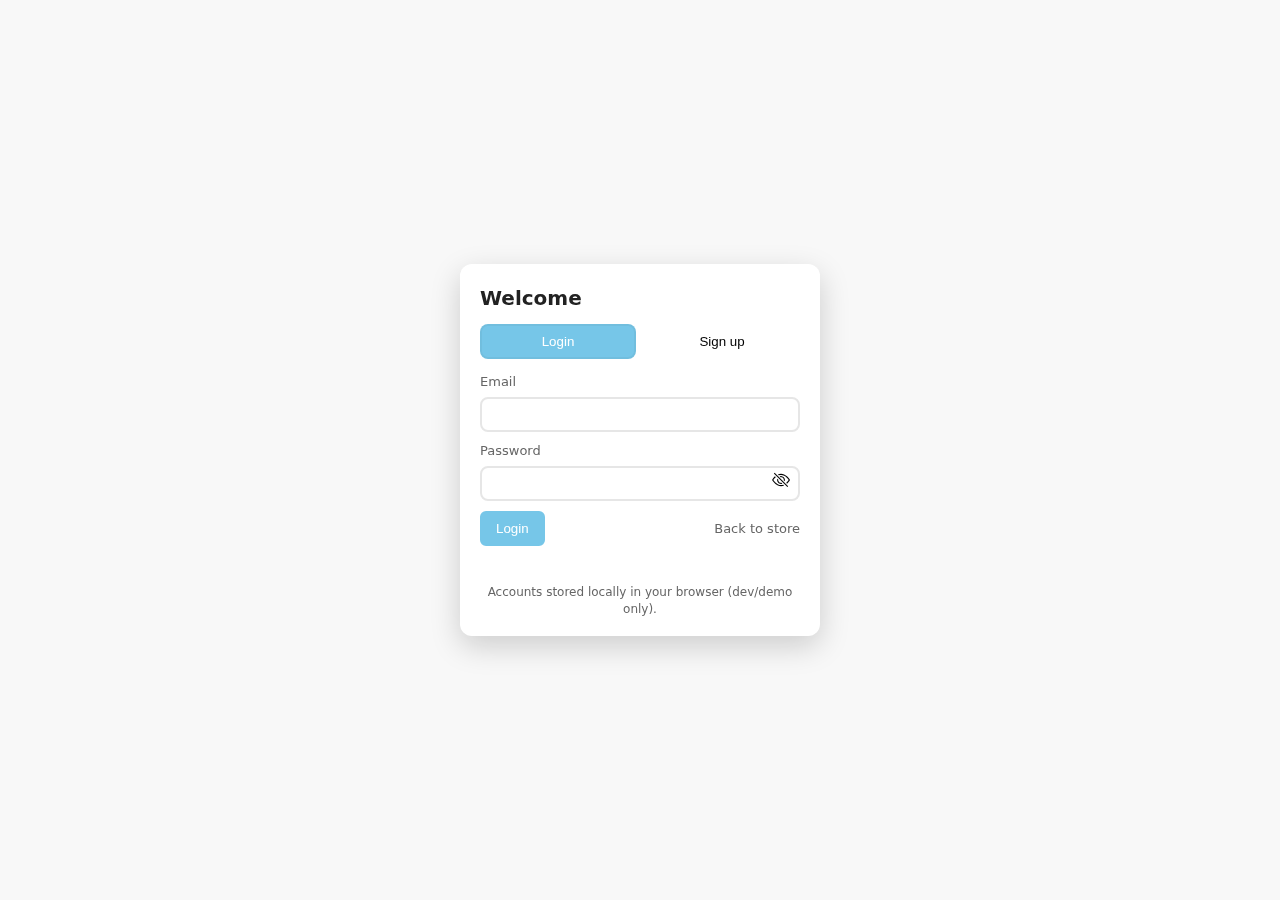
<file: auth.html>
<!doctype html>
<html lang="en">
<head>
  <meta charset="utf-8" />
  <meta name="viewport" content="width=device-width,initial-scale=1" />
  <title>Sign in / Sign up — My Store</title>
  <link rel="stylesheet" href="auth.css" />
  <link rel="stylesheet" href="styles.css" /> <!-- include base styles for button consistency -->
  <link rel="stylesheet" href="https://cdn.jsdelivr.net/npm/bootstrap-icons@1.11.1/font/bootstrap-icons.css">
</head>
<body>
  <div class="auth-bg">
    <!-- background image is set via CSS -->
    <div class="auth-overlay"></div>
    <div class="auth-card" role="main" aria-labelledby="authTitle">
      <h2 id="authTitle">Welcome</h2>

      <div class="tabs">
        <button id="tab-login" class="tab active">Login</button>
        <button id="tab-signup" class="tab">Sign up</button>
      </div>

      <form id="loginForm" class="auth-form">
        <label>Email
          <input type="email" id="loginEmail" required />
        </label>
        <label>Password
           <div class="password-field">
            <input type="password" id="loginPass" required minlength="6" />
            <i class="bi bi-eye-slash toggle-pass" data-target="loginPass"></i>
           </div>
        </label>

        <div class="form-actions">
          <button type="submit" class="reset-btn">Login</button>
          <a href="index.html" class="cancel-link">Back to store</a>
        </div>
        <div id="loginMsg" class="auth-msg"></div>
      </form>

      <form id="signupForm" class="auth-form hidden">
        <label>Full name
          <input type="text" id="signupName" required />
        </label>
        <label>Email
          <input type="email" id="signupEmail" required />
        </label>
        <label>Password
          <div class="password-field">
            <input type="password" id="loginPass" required minlength="6" />
            <i class="bi bi-eye-slash toggle-pass" data-target="loginPass"></i>
          </div>
        </label>

        <label>Confirm password
          <div class="password-field">
            <input type="password" id="signupPass2" required minlength="6" />
            <i class="bi bi-eye-slash toggle-pass" data-target="signupPass2"></i>
          </div>
        </label>
        <div class="form-actions">
          <button type="submit" class="reset-btn">Create account</button>
          <a href="index.html" class="cancel-link">Back to store</a>
        </div>
        <div id="signupMsg" class="auth-msg"></div>
      </form>

      <div class="small-note">Accounts stored locally in your browser (dev/demo only).</div>
    </div>
  </div>

  <script src="auth.js"></script>
</body>
</html>
</file>
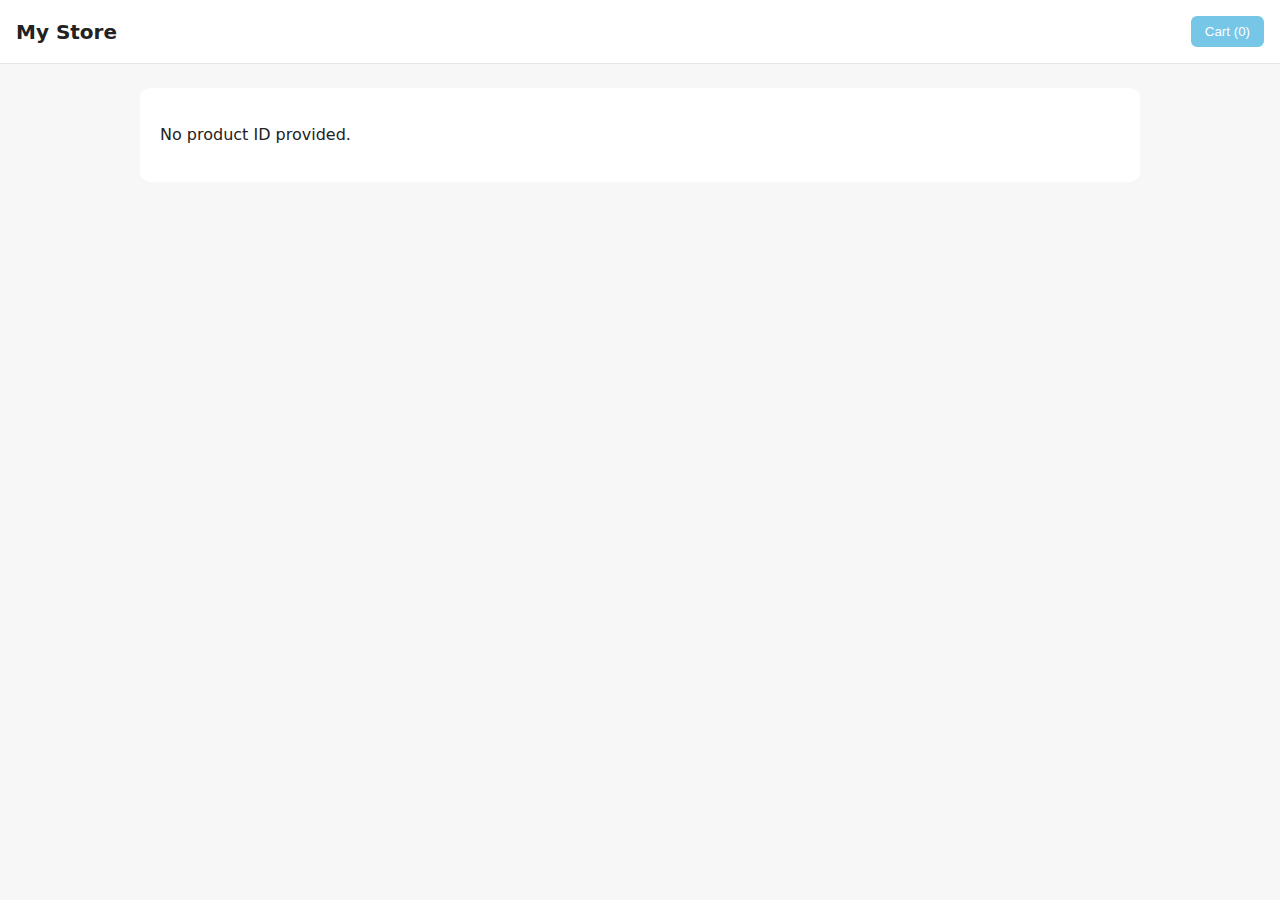
<file: product.html>
<!doctype html>
<html lang="en">
<head>
  <meta charset="utf-8" />
  <meta name="viewport" content="width=device-width,initial-scale=1" />
  <title>Product Details</title>
  <link rel="stylesheet" href="styles.css" />
</head>
<body>
  <header class="site-header">
    <h1><a href="index.html">My Store</a></h1>
    <div class="controls">
      <button id="cartBtn">Cart (<span id="cartCount">0</span>)</button>
    </div>
  </header>

  <main>
    <section id="productDetail" class="product-detail"></section>
  </main>

  <!-- cart modal same as index -->
  <div id="cartModal" class="cart-modal hidden" role="dialog" aria-hidden="true">
    <div class="cart-content">
      <button id="closeCart" class="close-btn">×</button>
      <h2>Your Cart</h2>
      <div id="cartItems"></div>
      <div class="cart-footer">
        <div>Total: <strong id="cartTotal">₨0.00</strong></div>
        <div class="cart-actions">
          <button id="clearCart">Clear</button>
          <button id="checkoutBtn">Generate Invoice</button>
        </div>
      </div>
    </div>
  </div>
  
  <div id="toast-container"></div>

  <script src="product.js"></script>
</body>
</html>
</file>
<file: auth.css>
/* auth.css - visual for login/signup page */
:root{
  --auth-card-bg: #fff;
  --auth-accent: rgb(118,198,232);
}

*{box-sizing:border-box}
body,html{height:100%;margin:0;font-family:Inter,system-ui,Arial,sans-serif;background:#111;color:#222}

.auth-bg{
  position:relative;
  height:100vh;
  width:100%;
  display:flex;
  align-items:center;
  justify-content:center;
  overflow:hidden;
  background-image: url('https://images.unsplash.com/photo-1542831371-d531d36971e6?q=80&w=1400&auto=format&fit=crop&sat=-20');
  background-size:cover;
  background-position:center;
}

/* soft overlay + blur */
.auth-overlay{
  position:absolute;
  inset:0;
  backdrop-filter: blur(6px) saturate(0.9);
  background: rgba(255,255,255,0.12);
}

/* centered card */
.auth-card{
  position:relative;
  z-index:5;
  width: 360px;
  max-width: calc(100% - 32px);
  background: var(--auth-card-bg);
  border-radius: 12px;
  padding: 20px 20px 18px;
  box-shadow: 0 10px 30px rgba(10,10,10,0.18);
  text-align:left;
}

.auth-card h2{margin:0 0 12px;font-size:20px}
.tabs{display:flex;gap:8px;margin-bottom:14px}
.tab{
  flex:1;
  padding:8px 10px;
  border-radius:8px;
  border: 2px solid transparent;
  background: transparent;
  cursor:pointer;
  transition: all 0.25s ease;
}
.tab.active{
  background: var(--auth-accent);
  color: white;
  border-color: rgba(0,0,0,0.04);
}

.auth-form{display:block}
.auth-form label{display:block;margin-bottom:10px;font-size:13px;color:var(--muted)}
.auth-form input{
  width:100%;
  padding:8px 10px;
  border:2px solid rgb(230,230,230);
  border-radius:8px;
  outline:none;
  transition: border-color 0.15s ease;
  margin-top:6px;
}
.auth-form input:focus{border-color:var(--auth-accent)}

/* password visibility Eye icon */
.password-field {
  position: relative;
  display: flex;
  align-items: center;
}

.password-field input {
  flex: 1;
  padding-right: 36px; /* space for icon */
}

.toggle-pass {
  position: absolute;
  right: 10px;
  top: 50%;
  transform: translateY(-50%);
  cursor: pointer;
  color: #000000;
  font-size: 18px;
  transition: color 0.2s ease;
}

.toggle-pass:hover {
  color: rgb(181, 181, 181);
}
/*  */

.form-actions{
  display:flex;
  gap:8px;
  align-items:center;
  margin-top:8px;
}
.cancel-link{margin-left:auto;font-size:13px;color:var(--muted);text-decoration:none}

.auth-msg{margin-top:8px;font-size:13px;color:#b00020;min-height:18px}

/* reuse reset-btn style from styles.css or match it */
.reset-btn{
  background-color: rgb(118,198,232);
  color: white;
  border: 2px solid rgb(118,198,232);
  border-radius: 6px;
  padding: 8px 14px;
  cursor: pointer;
  transition: all 0.3s ease;
}
.reset-btn:hover{
  background-color: transparent;
  color: black;
  border-color: rgb(53,182,237);
}

/* small note */
.small-note{font-size:12px;color:var(--muted);margin-top:12px;text-align:center}

/* mobile tweak */
@media (max-width:420px){
  .auth-card{width:92%}
  .tabs{gap:6px}
}
</file>
<file: styles.css>
:root{
  --accent:#2b7cff;
  --bg: #f7f7f8;
  --card: #fff;
  --text:#222;
  --muted:#666;
}

*{box-sizing:border-box}
body{
  margin:0;
  font-family:Inter, system-ui, Arial, sans-serif;
  background:var(--bg);
  color:var(--text);
  line-height:1.4;
}
a{color:inherit; text-decoration:none}

.site-header{
  display:flex;
  align-items:center;
  justify-content:space-between;
  padding:16px;
  background:var(--card);
  border-bottom:1px solid #e6e6e6;
}
.site-header h1{margin:0; font-size:20px}
.controls {display:flex; gap:12px; align-items:center}

.product-grid{
  display:grid;
  grid-template-columns: repeat(auto-fill,minmax(220px,1fr));
  gap:16px;
  padding:16px;
  max-width:1200px;
  margin:0 auto;
}
.card{
  background:var(--card);
  border-radius:10px;
  padding:12px;
  box-shadow:0 2px 8px rgba(20,20,20,0.04);
  display:flex;
  flex-direction:column;
  gap:8px;
}
.card img{height:160px; object-fit:contain; width:100%}
.card h3{font-size:14px; margin:0; min-height:36px}
.card .price{font-weight:700}
.card .actions{margin-top:auto; display:flex; gap:8px}

.product-detail{
  max-width:1000px;
  margin:24px auto;
  background:var(--card);
  padding:20px;
  border-radius:10px;
  display:grid;
  grid-template-columns: 1fr 1fr;
  gap:20px;
}
.product-detail img{width:100%; height:400px; object-fit:contain}

.cart-modal{
  position:fixed;
  inset:0;
  display:flex;
  align-items:center;
  justify-content:center;
  background:rgba(0,0,0,0.4);
  z-index:50;
}

.close-btn {
  position: absolute;
  top: 10px;
  right: 15px;
  font-size: 22px;
  font-weight: bold;
  color: #000; /* bright red for visibility */
  cursor: pointer;
  transition: color 0.2s ease;
}

.close-btn:hover {
  color:#ff3b3b; /* turns black when hovered */
}


.cart-modal.hidden{display:none}
.cart-content{
  width:420px;
  max-height:80vh;
  overflow:auto;
  background:var(--card);
  padding:16px;
  border-radius:8px;
  position:relative;
}
.close-btn{position:absolute; right:8px; top:8px; background:none;border:none;font-size:20px}
.cart-item{display:flex; gap:10px; align-items:center; padding:8px 0; border-bottom:1px solid #eee}
.cart-item img{width:60px; height:60px; object-fit:contain}
.qty-controls{display:flex; gap:6px; align-items:center}
.cart-footer{display:flex; justify-content:space-between; align-items:center; margin-top:12px}


.hidden{display:none}


.small-btn {
  /* rgb(128, 128, 255) */
  border: 2px solid rgb(118, 198, 232) ;
  border-radius: 6px;
  background-color:rgb(118, 198, 232);
  color: white;
  padding: 6px 12px;
  cursor: pointer;
  transition: all 0.3s ease;
}

.small-btn:hover {
  background-color: transparent;
  border-color: rgb(53, 182, 237);
  color: black; /* stays black */
}

.addBtn {
  border: 2px solid rgb(118, 198, 232);
  border-radius: 6px;
  background-color: transparent;
  color: black;
  padding: 6px 12px;
  cursor: pointer;
  transition: all 0.3s ease;
}

.addBtn:hover {
  background-color: rgb(118, 198, 232);
  border-color: rgb(53, 182, 237);
  color: white; /* stays black */
}

#cartBtn {
  border: 2px solid rgb(118, 198, 232);
  border-radius: 6px;
  background-color: rgb(118, 198, 232);
  color: white;
  padding: 6px 12px;
  cursor: pointer;
  transition: all 0.3s ease;
}

#cartBtn:hover {
  background-color: transparent;
  border-color: rgb(53, 182, 237);
  color: black; /* stays black */
}

/* Toast container (fixed top-center) */
#toast-container {
  position: fixed;
  top: 20px;
  left: 50%;
  transform: translateX(-50%);
  z-index: 9999;
  display: flex;
  flex-direction: column;
  align-items: center;
  gap: 10px;
}

/* Individual toast style */
.toast {
  background-color: #333;
  color: #fff;
  padding: 10px 20px;
  border-radius: 6px;
  box-shadow: 0 2px 6px rgba(0,0,0,0.3);
  opacity: 0;
  transform: translateY(-20px);
  transition: all 0.8s ease;
}

/* Visible state */
.toast.show {
  opacity: 1;
  transform: translateY(0);
}

/* Single Product "Add to Cart" Button */
.single-add-btn {
  background-color: transparent;
  color: black;
  border: 2px solid rgb(118, 198, 232);
  border-radius: 6px;
  padding: 6px 12px;
  cursor: pointer;
  transition: all 0.3s ease;
}

/* Hover Effect */
.single-add-btn:hover {
  background-color: rgb(118, 198, 232);
  border-color: rgb(53, 182, 237);
  color: white;
}
</file>
